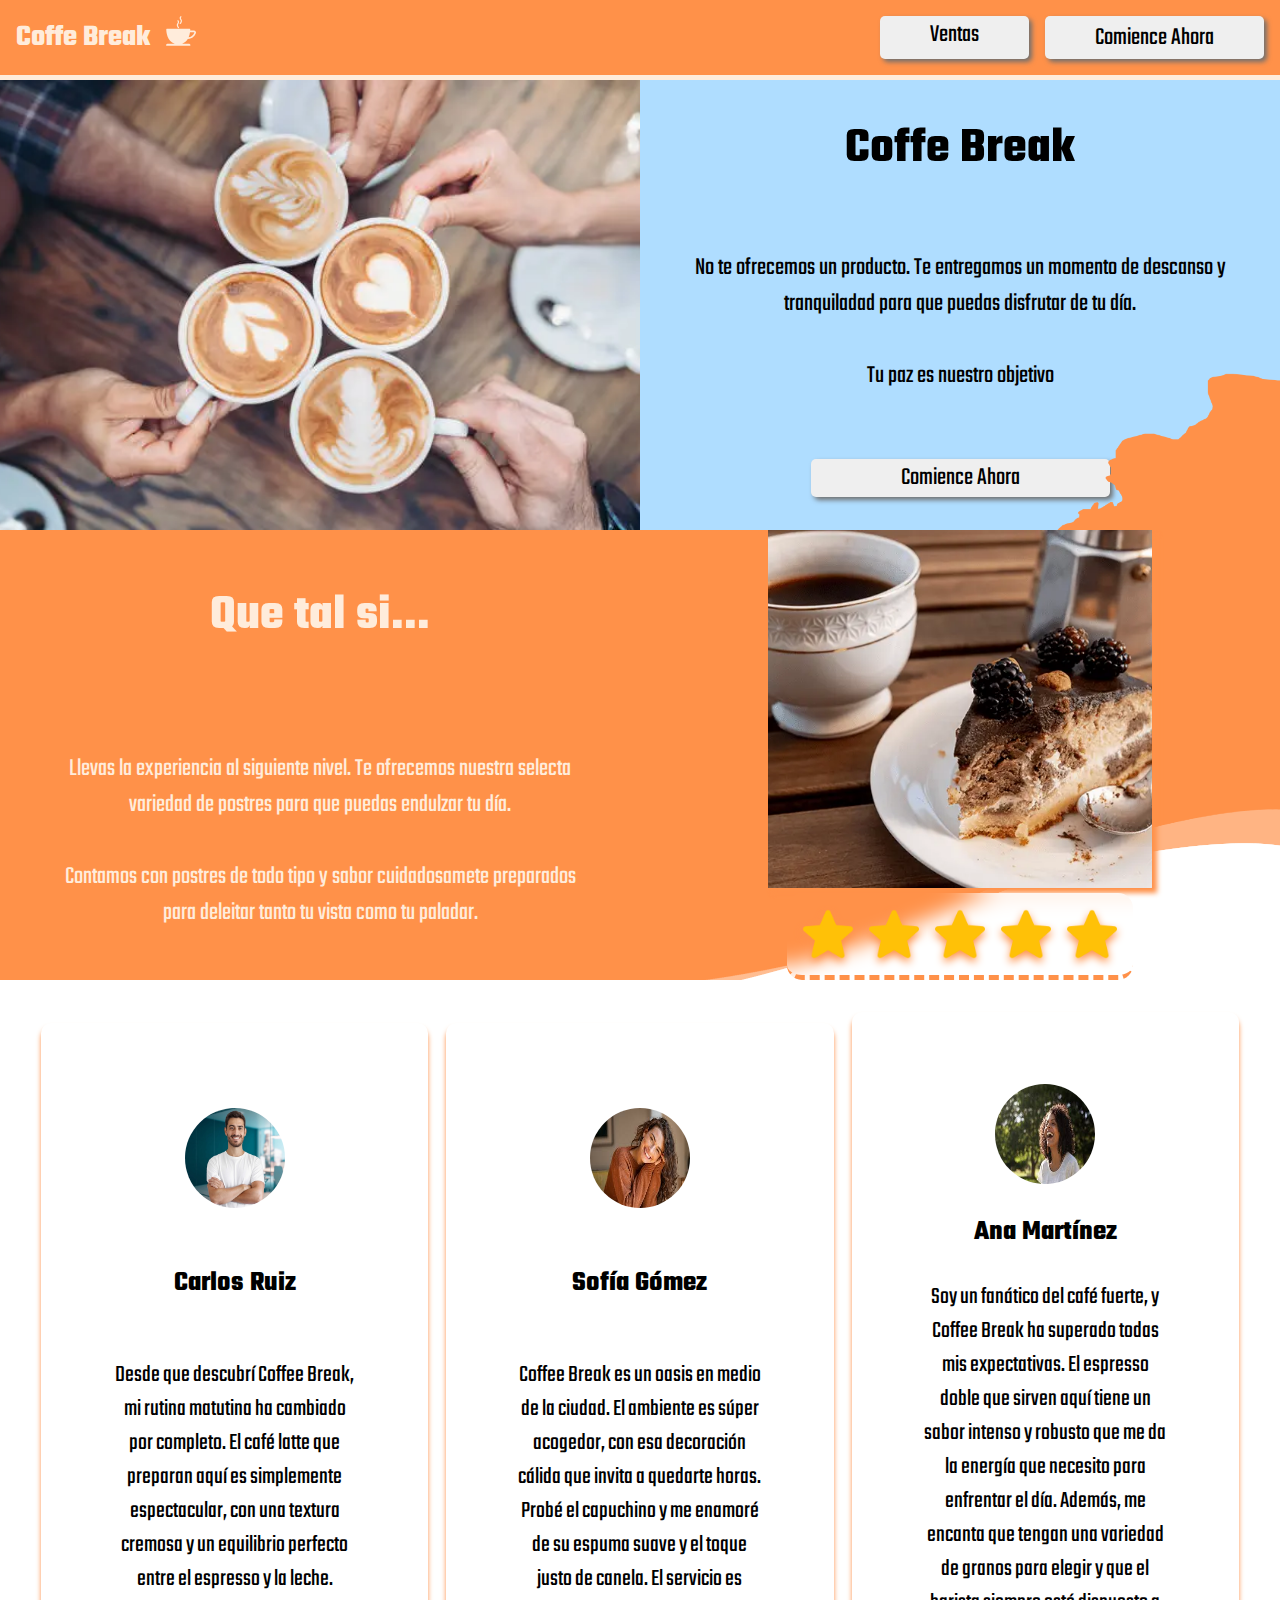
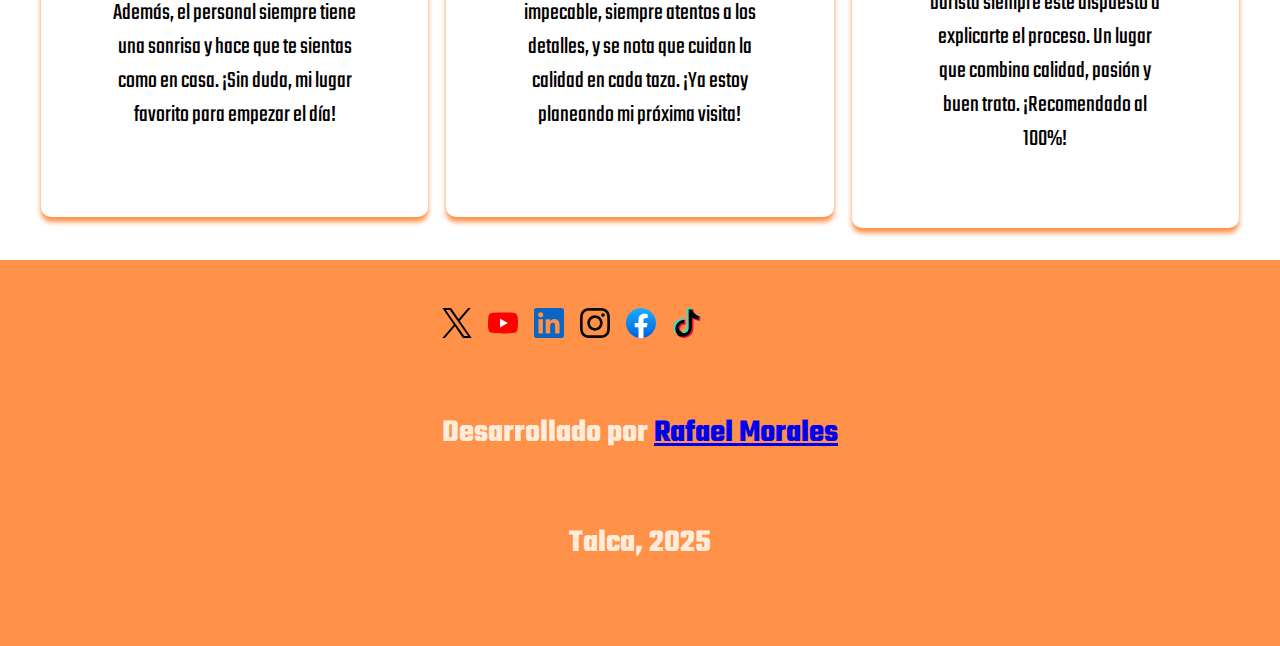
<file: index.html>
<!DOCTYPE html>
<html lang="en">
  <head>
    <meta charset="UTF-8" />
    <meta name="viewport" content="width=device-width, initial-scale=1.0" />
    <link rel="preconnect" href="https://fonts.googleapis.com" />
    <link rel="preconnect" href="https://fonts.gstatic.com" crossorigin />
    <link
      href="https://fonts.googleapis.com/css2?family=Teko:wght@300"
      rel="stylesheet"
    />
    <link rel="stylesheet" href="./index.css" />
    <title>Coffe Break</title>
  </head>
  <body>
    <header class="header">
      <div>
        <h1>Coffe Break</h1>
        <img src="./assets/coffee-cup-white.svg" alt="icon" class="icono" />
      </div>
      <div>
        <button class="ventas"><p>Ventas</p></button>
        <button><p>Comience Ahora</p></button>
      </div>
    </header>

    <div class="container-cup">
      <div class="cup">
        <div class="cup-mask"></div>
        <h1>Coffe Break</h1>
        <p class="description">
          No te ofrecemos un producto. Te entregamos un momento de descanso y
          tranquiladad para que puedas disfrutar de tu día.
          <br />
          <br />
          Tu paz es nuestro objetivo
        </p>
        <button><p>Comience Ahora</p></button>
      </div>
      <img src="./assets/portada.webp" alt="portada" class="portada" />
    </div>

    <div class="container-dessert">
      <div class="dessert">
        <h1>Que tal si...</h1>
        <p class="description">
          Llevas la experiencia al siguiente nivel. Te ofrecemos nuestra selecta
          variedad de postres para que puedas endulzar tu día.
          <br />
          <br />
          Contamos con postres de todo tipo y sabor cuidadosamete preparados
          para deleitar tanto tu vista como tu paladar.
        </p>
      </div>

      <div class="dessert-image">
        <img src="./assets/dessert.webp" alt="dessert" />
        <div class="stars-section">
          <img class="star" src="./assets/star.png" alt="" />
          <img class="star" src="./assets/star.png" alt="" />
          <img class="star" src="./assets/star.png" alt="" />
          <img class="star" src="./assets/star.png" alt="" />
          <img class="star" src="./assets/star.png" alt="" />
        </div>
      </div>
    </div>

    <div class="container-comment">
      <div class="card">
        <img
          src="./assets/Hero_Mobile_Cuenta_Personas_V1_1_8046e424ea.webp"
          alt=""
        />
        <h3>Carlos Ruiz</h3>
        <p>
          Desde que descubrí Coffee Break, mi rutina matutina ha cambiado por
          completo. El café latte que preparan aquí es simplemente espectacular,
          con una textura cremosa y un equilibrio perfecto entre el espresso y
          la leche. Además, el personal siempre tiene una sonrisa y hace que te
          sientas como en casa. ¡Sin duda, mi lugar favorito para empezar el
          día!
        </p>
      </div>

      <div class="card">
        <img src="./assets/images (1).jpeg" alt="" />
        <h3>Sofía Gómez</h3>
        <p>
          Coffee Break es un oasis en medio de la ciudad. El ambiente es súper
          acogedor, con esa decoración cálida que invita a quedarte horas. Probé
          el capuchino y me enamoré de su espuma suave y el toque justo de
          canela. El servicio es impecable, siempre atentos a los detalles, y se
          nota que cuidan la calidad en cada taza. ¡Ya estoy planeando mi
          próxima visita!
        </p>
      </div>

      <div class="card">
        <img src="./assets/images.jpeg" alt="" />
        <h3>Ana Martínez</h3>
        <p>
          Soy un fanático del café fuerte, y Coffee Break ha superado todas mis
          expectativas. El espresso doble que sirven aquí tiene un sabor intenso
          y robusto que me da la energía que necesito para enfrentar el día.
          Además, me encanta que tengan una variedad de granos para elegir y que
          el barista siempre esté dispuesto a explicarte el proceso. Un lugar
          que combina calidad, pasión y buen trato. ¡Recomendado al 100%!
        </p>
      </div>
    </div>

    <footer class="footer">
      <div class="social-media-container">
        <div class="social-media">
          <a href="https://x.com">
            <img src="./assets/x.svg" alt="" />
          </a>
          <a href="https://www.youtube.com">
            <img src="./assets/youtube.svg" alt="" />
          </a>
          <a href="http://linkedin.com">
            <img src="./assets/linkedin.svg" alt="" />
          </a>
          <a href="https://www.instagram.com">
            <img src="./assets/instagram.svg" alt="" />
          </a>
          <a href="https://www.facebook.com">
            <img src="./assets/facebook.svg" alt="" />
          </a>
          <a href="https://www.tiktok.com">
            <img src="./assets/tiktok.svg" alt="" />
          </a>
        </div>
        <h3>
          Desarrollado por <a href="desarrollador.html">Rafael Morales</a>
        </h3>
      </div>
      <h3>Talca, 2025</h3>
    </footer>
  </body>
</html>
</file>
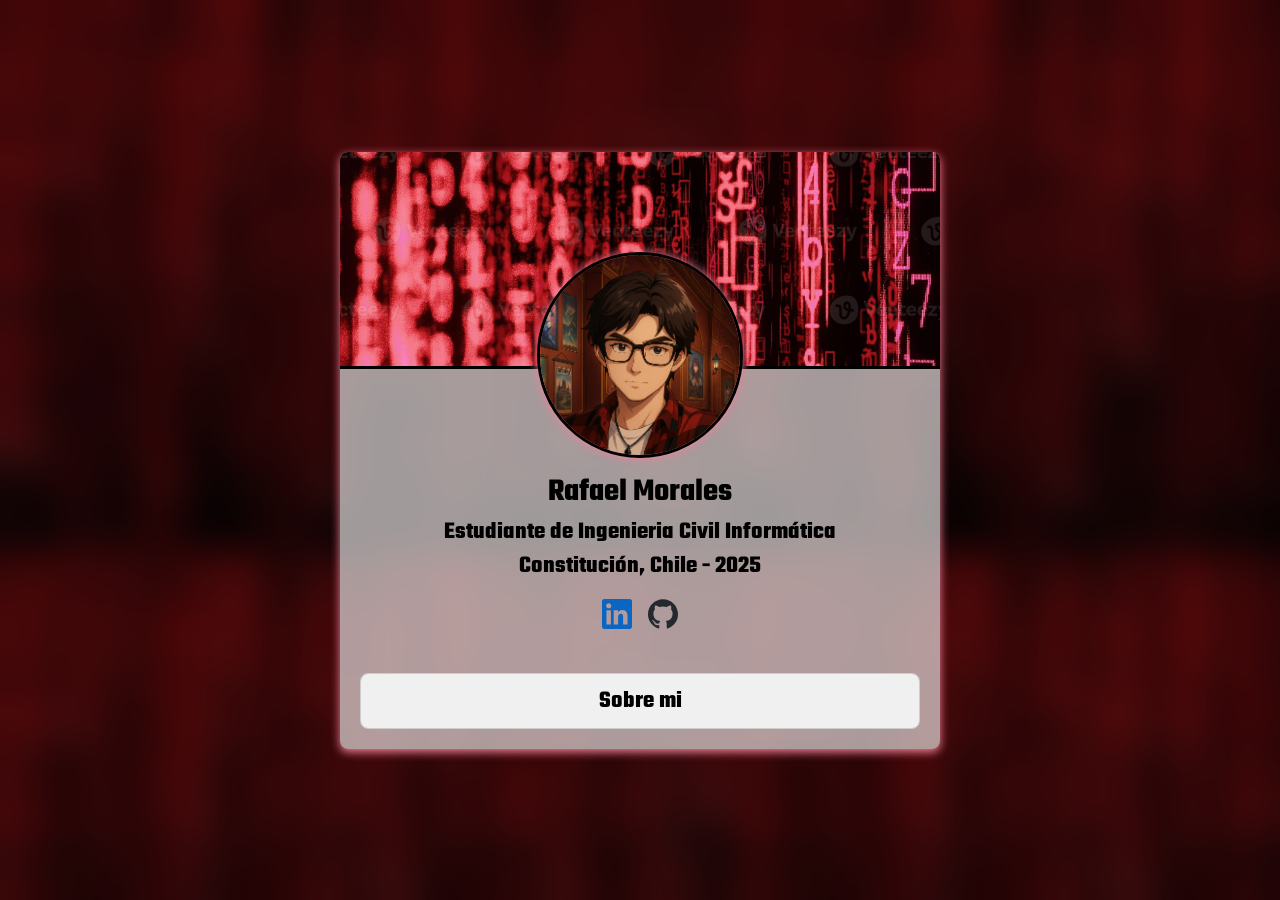
<file: desarrollador.html>
<!DOCTYPE html>
<html lang="en">
  <head>
    <meta charset="UTF-8" />
    <meta name="viewport" content="width=device-width, initial-scale=1.0" />
    <link rel="preconnect" href="https://fonts.googleapis.com" />
    <link rel="preconnect" href="https://fonts.gstatic.com" crossorigin />
    <link
      href="https://fonts.googleapis.com/css2?family=Teko:wght@300"
      rel="stylesheet"
    />
    <link rel="stylesheet" href="./desarollador.css" />
    <title>Desarrollado</title>
  </head>
  <body>
    <div class="Card">
      <div class="portada">
        <img src="./assets/perfil.png" alt="perfil" />
      </div>
      <div class="identificacion">
        <h1>Rafael Morales</h1>
        <h2>Estudiante de Ingenieria Civil Informática</h2>
        <h2>Constitución, Chile - 2025</h2>
      </div>
      <div class="social-media">
        <a href="http://www.linkedin.com/in/rafael-morales-aguilera">
          <img src="./assets/linkedin.svg" href="" alt="" />
        </a>
        <a href="https://github.com/ZaphkielR">
          <img src="./assets/github-light.svg" alt="" />
        </a>
      </div>
      <div>
        <div class="toggle-section">
          <input type="checkbox" id="toggle1" />
          <label for="toggle1" class="toggle-label">Sobre mi</label>

          <div class="toggle-content">
            <p>
              Tengo 23 años, llevo en el desarrollo web alrededor de 3 años,
              actualmente mis tecnologias mas usadas son react, laravel y spring
              boot. Soy un apasionado por del anime y el TCG de yugioh.
              Actualmente mis mayores guias en el mundo de la programción son
              los streamers <strong>Midudev</strong> y <strong>Gentleman Programming</strong>.
            </p>
          </div>
        </div>
      </div>
    </div>
  </body>
</html>
</file>
<file: index.css>
:root {
    --blue: rgb(96, 178, 255);
    --sky_blue: rgb(175, 221, 255);
    --white: rgb(255, 236, 219);
    --orange: rgb(255, 145, 73);
}

body {
    font-family: "Teko", sans-serif;
    margin: 0px;
}

body::-webkit-scrollbar {
    display: none;
}

button {
    font-family: 'Teko', sans-serif;
    border: none;
    border-radius: 5px;
    padding-inline: 2em;
    font-size: 20px;
    box-shadow: 3px 3px 5px #6f6f6f;
    cursor: pointer;
}
button:hover {
    background-color: var(--sky_blue);
    font-weight: 700;
}

p {
    margin: 0px;

}

h1 {
    margin: 0px;
    padding: 0px;
}

.header {
    display: flex;
    justify-content: space-between;
    padding: 1em;
    background-color: var(--orange);
    animation: fadeIn 1s ease-in-out;
    border-bottom: 5px solid var(--white);
}

.header h1 {
    color: var(--white);
    font-weight: 500px;
    font-size: 30px;
}

.header div {
    display: flex;
    gap: 1em;
}

.header img {
    width: 30px;
    height: 30px;
}

.stars-sction, .star, .ventas {
    display: none;
}

.portada {
    height: 50vh;
    width: 100vw;
    object-fit: cover;
    animation: fadeIn 3s ease-in-out;

}

.container-cup,
.container-dessert {
    position: relative;
    display: flex;
    flex-wrap: wrap;
    overflow: hidden;
    animation: fadeIn 2s ease-in-out;
}

.cup,
.dessert,
.dessert-image {
    display: flex;
    width: 100vw;
    flex-direction: column;
    height: 50vh;
    align-items: center;
    justify-content: space-around;
    padding: 1em 5em;
    overflow: hidden;
}

.cup {
    background-color: var(--sky_blue);
}

.cup img {
    width: 100vw;
}

.cup p,
.dessert p {
    text-align: center;
    font-size: large;
}

.cup button {
    font-size: 20px;
    padding-inline: 2em;
}


.dessert-image img {
    width: 80vw;
    object-fit: cover;
    height: 40vh;
    box-shadow: 5px 5px 5px var(--orange);
}

.container-dessert {
    background: var(--orange);
    color: var(--white);
}

.dessert-image {
    display: flex;
    justify-content: center;
    align-items: center;
    width: 100%;

}

.dessert-image {
    background-image: url('./assets/wave.png');
    background-size: contain;
    background-position: bottom;
    background-repeat: no-repeat;

}

.container-comment {
    display: flex;
    flex-direction: column;
    align-items: center;
    justify-content: center;
    padding: 2em;
    height: 175vh;
    overflow: hidden;
}

.card {
    display: flex;
    height: 80%;
    flex-direction: column;
    justify-content: space-around;
    align-items: center;
    border: 1px solid black;
    padding: 3em;
    border-radius: 10px;
    box-shadow: 0px 5px 5px var(--orange);
    border: #6f6f6f;
    text-align: center;

}

.container-comment img {
    width: 100px;
    height: 100px;
    border-radius: 50%;
    object-fit: fill;
}

.footer {
    display: flex;
    flex-direction: column;
    align-items: center;
    padding: 1em;
    background-color: var(--orange);
    color: var(--white);
    text-align: center;
    animation: fadeIn 1s ease-in-out;
    padding: 3em 0px;
}

.social-media-container {
    display: flex;
    flex-direction: column;
    gap: 2em;
}

.social-media {
    display: flex;
    gap: 1em;
}


.social-media img {
    width: 30px;
    height: 30px;
}

.social-media img:hover {
    filter: drop-shadow(0px 0px 5px var(--white));
}

.social-media-container a:hover {
    filter: drop-shadow(0px 0px 5px var(--white));
}

footer h3 {
    font-size: xx-large;
}

@media screen and (min-width: 768px) {

    h1 {
        font-size: 50px;
    }

    button {
        font-size: 25px;
    }

    .ventas {
        display: flex;
    }

    .container-dessert,
    .container-cup {
        display: flex;
        width: 100%;
        overflow: hidden;
    }

    .cup,
    .portada,
    .dessert-image,
    .dessert {
        display: flex;
        overflow: hidden;
        width: 50vw;
        padding: 0px;
    }

    .dessert p,
    .cup p {
        font-size: 25px;
        padding: 0em 2em;
    }

    .container-cup {
        flex-direction: row-reverse;
    }

    .container-dessert img {
        width: 30vw;
    }

    .cup-mask {
        display: flex;
        position: absolute;
        translate: 20vw 20vh;
        width: 30vw;
        height: 30vh;
        mask: url('./assets/mancha.png') no-repeat center/ contain;
        background-color: var(--orange);
    }

    .stars-section {
        display: flex;
        display: flex;
        gap: 1em;
        padding: 1em;
        backdrop-filter: blur(10px);
        border-bottom: 5px dashed var(--orange);
        margin-top: 5px;
        border-radius: 15px;
    }

    .stars-section .star {
        display: flex;
        filter: drop-shadow(0px 4px 4px var(--orange));
        box-shadow: none;
        width: 50px;
        height: 50px;
        gap: 1em;
    }

    .container-comment {
        display: flex;
        flex-direction: row;
        justify-content: space-around;
        overflow: hidden;
        height: fit-content;
    }

    .card {
        width: 20%;
        font-size: x-large;
        min-height: 650px;
    }

    

}


@keyframes fadeIn {
    from {
        opacity: 0;
        transform: translateY(20px);
        /* Sube desde abajo */
    }

    to {
        opacity: 1;
        transform: translateY(0);
        /* Llega a su posición final */
    }
}
</file>
<file: desarollador.css>
body {
    font-family: 'Teko', sans-serif;
    margin: 0px;
    background-color: rgb(19, 0, 2);
    background-image: url('./assets/backgroind-desarrollador.jpg');
    backdrop-filter: blur(20px);
    display: flex;
    height: 100dvh;
    justify-content: center;
    align-items: center;
}

.Card {
    width: 90%;
    max-width: 600px;
    border-radius: 8px;
    overflow: hidden;
    background: rgba(255, 255, 255, 0.6);
    box-shadow: 0px 3px 10px #F47F98;
    animation: fadeIn 0.75s ease-in-out;
}

.portada {
    background-image: url('./assets/desarrollador-back.jpg');
    background-repeat: no-repeat;
    background-size: cover;
    text-align: center;
    border-bottom: 3px solid #000;
    animation: fadeIn 1.5s ease-in-out;
}

.portada img {
    width: 200px;
    height: 200px;
    border-radius: 50%;
    object-fit: cover;
    translate: 0px 100px;
    border: 3px solid #000;
    filter: drop-shadow(0px 0px 5px #F47F98);
}

.identificacion {
    padding-top: 100px;
    text-align: center;
    animation: fadeIn 2.25s ease-in-out;
}

.identificacion h2,
.identificacion h1 {
    margin: 0px;
}

.social-media {
    display: flex;
    gap: 1em;
    justify-content: center;
    padding: 1em;
    animation: fadeIn 3s ease-in-out;
}

.social-media img {
    width: 30px;
    height: 30px;
}

.social-media a:hover {
    transform: scale(1.2);
    filter: drop-shadow(0px 0px 10px #fff);
    transition: all 0.5s ease;
}

.toggle-section {
    margin: 20px;
    border: 1px solid #ccc;
    border-radius: 8px;
    overflow: hidden;
    font-size: x-large;
    animation: fadeIn 3.75s ease-in-out;
}

.toggle-section:hover {
    filter: drop-shadow(0px 0px 5px #fff);
    transition: all 0.5s ease;
}

.toggle-label {
    display: block;
    padding: 10px;
    background-color: #f0f0f0;
    cursor: pointer;
    font-weight: bold;
    text-align: center;
}

.toggle-content {
    max-height: 0;
    overflow: hidden;
    transition: max-height 3s ease;
    padding: 0 15px;
    background-color: #fafafa;
    text-align: center;
}

input[type="checkbox"] {
    display: none;
}

input[type="checkbox"]:checked+.toggle-label+.toggle-content {
    max-height: 500px;
    /* Ajusta según el contenido */
    padding: 0px 15px;
}

@keyframes fadeIn {
    from {
        opacity: 0;
        transform: translateY(20px);
        /* Sube desde abajo */
    }

    to {
        opacity: 1;
        transform: translateY(0);
        /* Llega a su posición final */
    }
}
</file>
